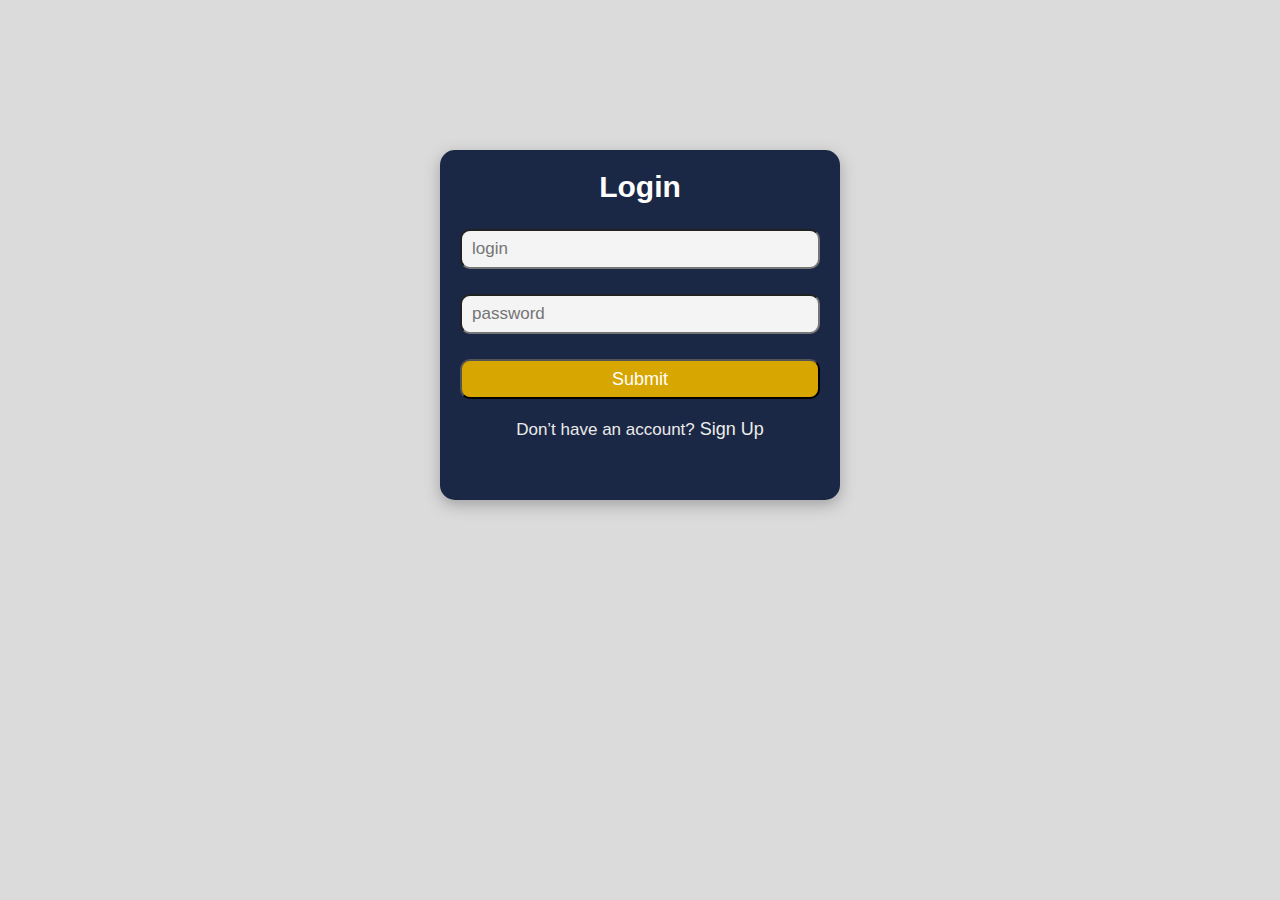
<file: index.html>
<!DOCTYPE html>
<html lang="en">
<head>
    <meta charset="UTF-8">
    <meta name="viewport" content="width=device-width, initial-scale=1.0">
    <title>Document</title>
    <link rel="stylesheet" href="login/login.css">
</head>
<body>
    <header>
    </header>
    <section>
        <div class="container">
            <h2 class="main__name">Login</h2>
            <input type="text" class="login__input" placeholder="login" id="login">
            <input type="password" class="password__input" placeholder="password" id="password">
            <button class="submit__button" id="login-button">Submit</button>
            <p class="about__register">Don’t have an account?<a href="registration/registration.html"> Sign Up</a></p>
            <p id="error-message" style="color: red;"></p>
        </div>
    </section>
    <script src="login/login.js"></script>
</body>
</html>
</file>
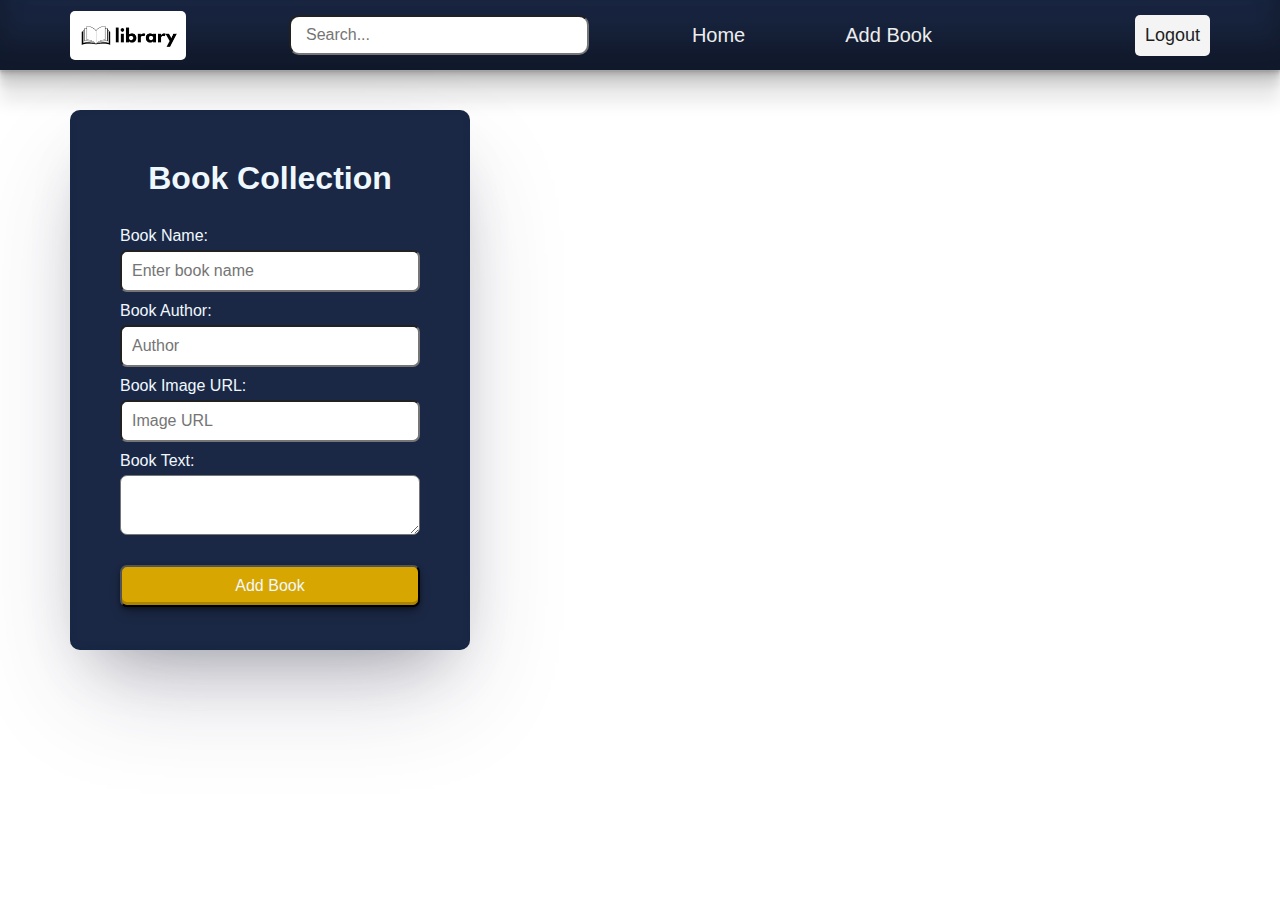
<file: add_page/add.html>
<!DOCTYPE html>
<html lang="en">
<head>
    <meta charset="UTF-8">
    <meta name="viewport" content="width=device-width, initial-scale=1.0">
    <title>Add Book</title>
    <link rel="stylesheet" href="add.css">
</head>
<body>
    <header>
        <div class="header_container">
            <a href="../main_page/main.html" class="logo"><img src="../images/images.png" alt="Logo"></a>
            <input list="bookSuggestions" type="search" class="search" placeholder="Search..." id="searchInput">
            <datalist id="bookSuggestions"></datalist>
            <div class="nav__bar">
                <p><a href="../main_page/main.html">Home</a></p>
                <p><a href="../add_page/add.html">Add Book</a></p>
            </div>
            <div class="login__button">
                <a href="../index.html">Logout</a>
            </div>
        </div>
    </header>

    <section class="main__section">
        <div class="for__flex">
            <h1 class="about__book">Book Collection</h1>
            <form id="bookForm">
                <label for="bookName">Book Name:</label>
                <input type="text" id="bookName" placeholder="Enter book name" required />

                <label for="bookAuthor">Book Author:</label>
                <input type="text" id="bookAuthor" placeholder="Author" required />

                <label for="bookImage">Book Image URL:</label>
                <input type="text" id="bookImage" name="bookImage" placeholder="Image URL" required>

                <label for="bookDescription">Book Text:</label>
                <textarea id="bookDescription" name="bookDescription" required></textarea>

                <button type="submit" class="book__add__button">Add Book</button>
            </form>
        </div>

        <div id="bookList"></div>
    </section>

    <script src="add.js"></script>
</body>
</html>
</file>
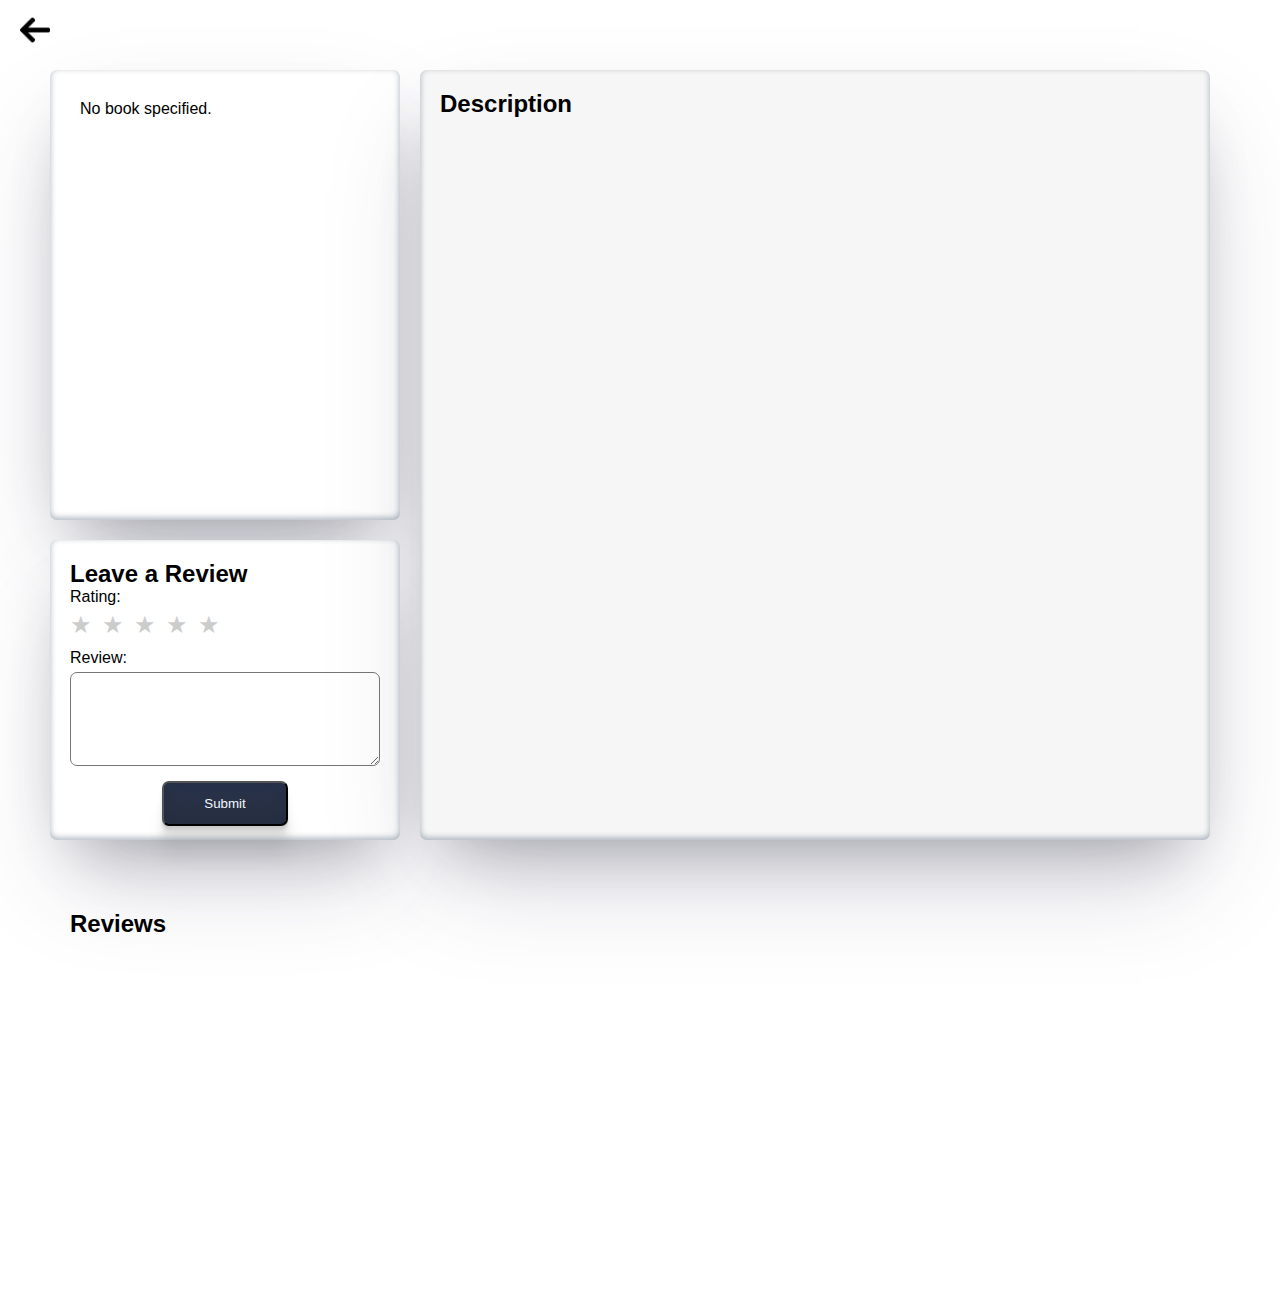
<file: add_page/book.html>
<!DOCTYPE html>
<html lang="en">
<head>
    <meta charset="UTF-8">
    <meta name="viewport" content="width=device-width, initial-scale=1.0">
    <title>Book Details</title>
    <link rel="stylesheet" href="book.css">
</head>
<body>
    <div class="go__back">
        <a href="add.html"><img src="../images/arrow.png" alt="" width="30px"></a>
    </div>
    <section class="book__section">
        <div class="main">
            <div class="book-details container" id="bookDetails">
                <!-- Book details will be dynamically added here -->
            </div>

            <div class="review-form container">
                <h2>Leave a Review</h2>
                <form id="reviewForm">
                    <label for="rating">Rating:</label>
                    <div class="star-rating" id="starRating">
                        <span class="star" data-value="1">&#9733;</span>
                        <span class="star" data-value="2">&#9733;</span>
                        <span class="star" data-value="3">&#9733;</span>
                        <span class="star" data-value="4">&#9733;</span>
                        <span class="star" data-value="5">&#9733;</span>
                    </div>

                    <label for="review">Review:</label>
                    <textarea id="review" rows="4" required></textarea>

                    <button type="submit" class="button__submit__review">Submit</button>
                </form>
            </div>
        </div>

        <div class="description">
            <h2>Description</h2>
            <div id="descriptionList">
                <!-- Description will be dynamically added here -->
            </div>
        </div>

    </section>
    <section class="section__main2">
        <div class="reviews">
            <h2>Reviews</h2>
            <div id="reviewsList">
                <!-- Reviews will be dynamically added here -->
            </div>
        </div>
    </section>
    <script src="book.js"></script>
</body>
</html>
</file>
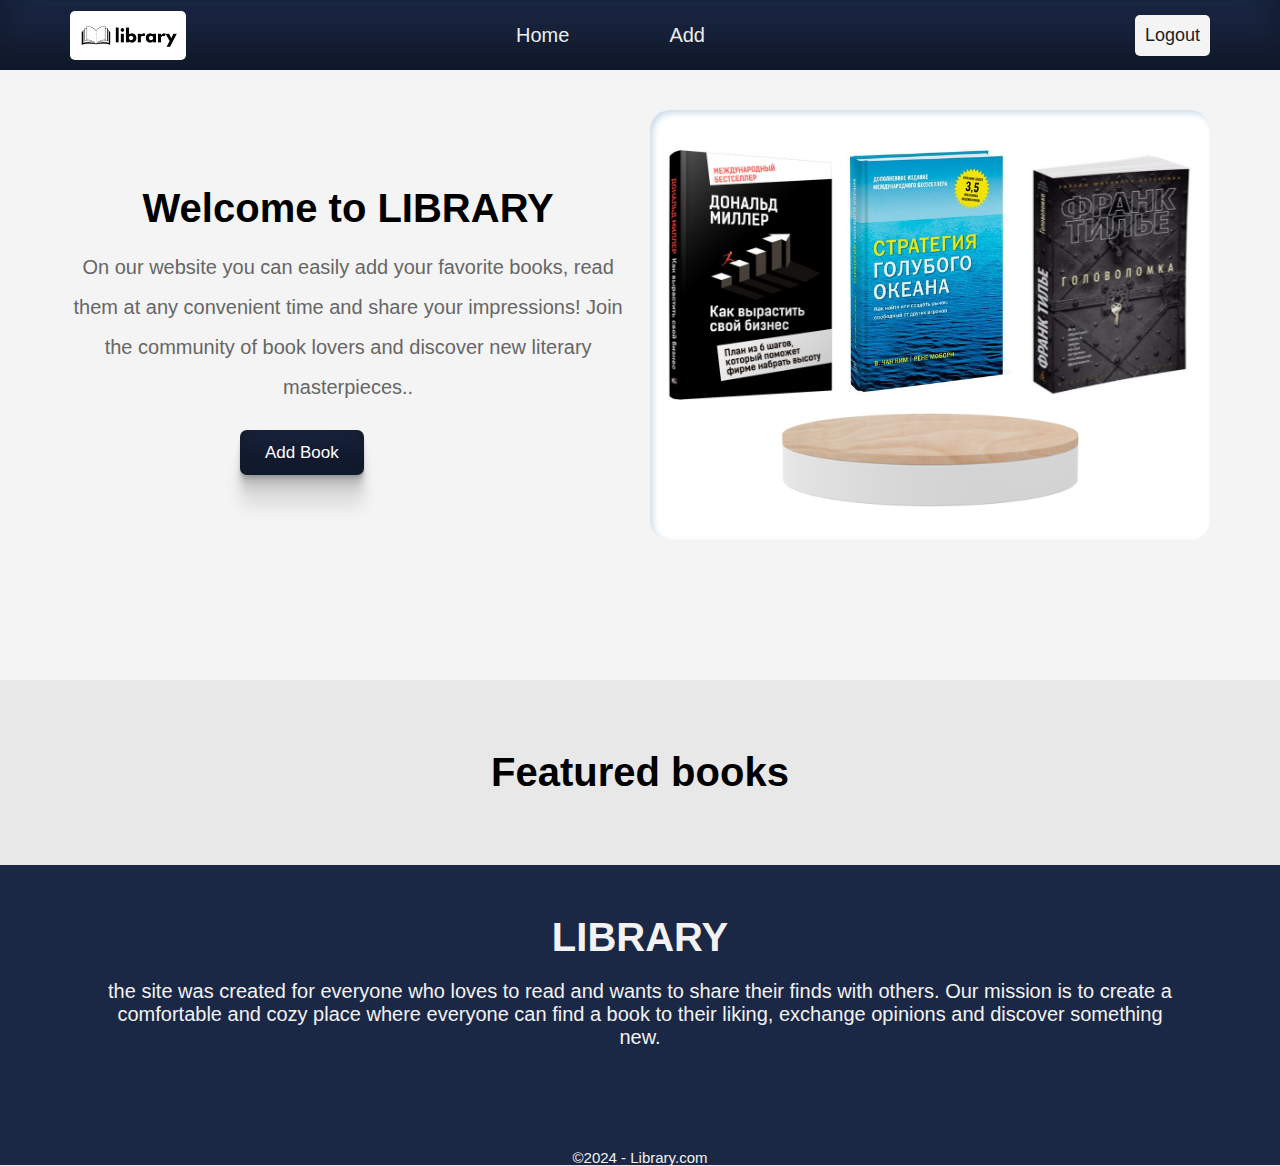
<file: main_page/main.html>
<!DOCTYPE html>
<html lang="en">
<head>
    <meta charset="UTF-8">
    <meta name="viewport" content="width=device-width, initial-scale=1.0">
    <title>Library.com</title>
    <link rel="icon" href="../images/images.png" type="image/icon type" style="border-radius: 15px;">
    <link rel="stylesheet" href="main.css">
    <link rel="stylesheet" href="https://cdn.jsdelivr.net/npm/swiper@11/swiper-bundle.min.css"/>
    <link rel="stylesheet" href="https://cdnjs.cloudflare.com/ajax/libs/font-awesome/4.7.0/css/font-awesome.min.css">
</head>
<body>
    <header>
        <div class="header_container">
            <div class="logo"><img src="../images/images.png" alt=""></div>
            <div class="nav__bar">
                <p><a href="../main_page/main.html">Home</a></p>
                <p><a href="../add_page/add.html">Add</a></p>
            </div>
            <div class="login__button"><a href="../index.html">Logout</a></div>
        </div>
    </header>
    <section class="home">
        <div class="row">
            <div class="content">
                <h3>Welcome to LIBRARY</h3>
                <p>On our website you can easily add your favorite books, read them at any convenient time and share your impressions! Join the community of book lovers and discover new literary masterpieces..</p>
                <a href="../add_page/add.html" class="btn__shop btn">Add Book</a>
            </div>
            <div class="swiper books-slider">
                <div class="swiper-wrapper">
                    <a href="" class="swiper-slide"><img src="../images/book1.jpg" alt=""></a>
                    <a href="" class="swiper-slide"><img src="../images/book2.jpg" alt=""></a>
                    <a href="" class="swiper-slide"><img src="../images/book3.jpg" alt=""></a>
                    <a href="" class="swiper-slide"><img src="../images/book4.jpg" alt=""></a>
                    <a href="" class="swiper-slide"><img src="../images/book5.jpg" alt=""></a>
                    <a href="" class="swiper-slide"><img src="../images/book6.jpg" alt=""></a>
                    <a href="" class="swiper-slide"><img src="../images/book7.jpg" alt=""></a>
                    <a href="" class="swiper-slide"><img src="../images/book8.jpg" alt=""></a>
                    <a href="" class="swiper-slide"><img src="../images/book9.jpg" alt=""></a>
                </div>
                <img src="../images/stand.png" alt="" class="stand">
            </div>
        </div>
    </section>
    <section class="featured">
        <h2 class="heading"><span>Featured books</span></h2>
        <div class="featured-slider">
            <div class="wrapper" id="bookList">
            </div>
        </div>
    </section>
    <footer>
        <div class="footer__container">
            <h2>LIBRARY</h2>
            <p class="p">the site was created for everyone who loves to read and wants to share their finds with others. Our mission is to create a comfortable and cozy place where everyone can find a book to their liking, exchange opinions and discover something new.</p>
            <!-- <div class="connections">
                <div class="connection">
                    <img src="../images/gmail.png" alt="" width="40px">
                    <h3>galymsakitzhan@gmail.com</h3>
                </div>
                <div class="connection">
                    <img src="../images/phone.png" alt="" width="40px">
                    <h3>8-707-619-56-77</h3>
                </div>
            </div> -->
            <p class="footer__end">©2024 - Library.com</p>
        </div>
    </footer>

    <script src="https://cdn.jsdelivr.net/npm/swiper@11/swiper-bundle.min.js"></script>
    <script src="main.js"></script>
</body>
</html>
</file>
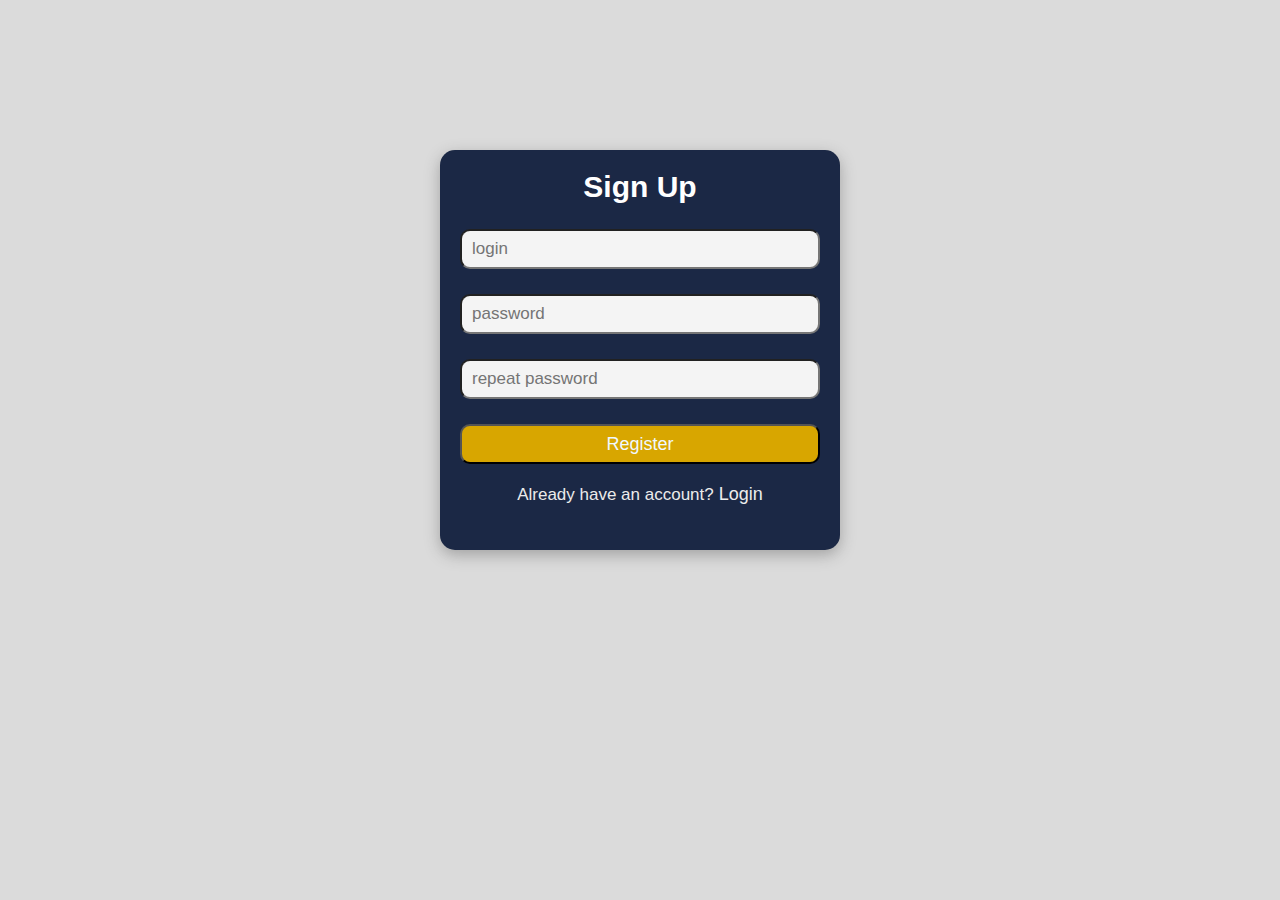
<file: registration/registration.html>
<!DOCTYPE html>
<html lang="en">
<head>
    <meta charset="UTF-8">
    <meta name="viewport" content="width=device-width, initial-scale=1.0">
    <title>Document</title>
    <link rel="stylesheet" href="registration.css">
</head>
<body>
    <header>
    </header>
    <section>
        <div class="container">
            <h2 class="main__name">Sign Up</h2>
            <input type="text" class="login__input" placeholder="login" name="login" id="login">
            <input type="password" class="password__input" placeholder="password" name="password" id="password">
            <input type="password" class="password__input" placeholder="repeat password" name="repeat-password" id="repeat-password">
            <button class="submit__button" id="register-button">Register</button>
            <p class="about__register">Already have an account?<a href="../index.html"> Login</a></p>
        </div>
    </section>
    <script src="registration.js"></script>
</body>
</html>
</file>
<file: login/login.css>
*{
    box-sizing: border-box;
    margin: 0;
    padding: 0;
}
body{
    background-color: rgb(219, 219, 219);
}

.container{
    display: flex;
    flex-direction: column;
    width:400px;
    height: 350px;
    background-color: #1B2845;
    margin: 150px auto;
    border-radius: 15px;
    padding: 20px;
    font-size: 20px;
    font-family:sans-serif;
    box-shadow: rgba(58, 58, 58, 0.35) 0px 5px 15px;
}

.main__name{
    color: white;
    display: flex;
    justify-content: center;
}

.login__input, .password__input{
    width: 100%;
    height: 40px;
    margin-top: 25px;
    border-radius: 10px;
    padding-left: 10px;
    background-color: rgb(244, 244, 244);
    font-size: 17px;
}

.container .submit__button{
    margin-top: 25px;
    height: 40px;
    border-radius: 10px;
    font-weight: 530;
    color: white;
    font-size: 18px;
    background-color: rgb(216, 166, 0);
}


.container .submit__button:hover{
    box-shadow: 0px 2px 5px 0px rgba(163, 163, 163, 0.5);
}

.about__register{
    font-size: 17px;
    margin: 20px auto;
    color: rgb(235, 235, 235);
}

.about__register a{
    color: aliceblue;
    text-decoration: none;
    font-size: 18px;
    color: rgb(237, 237, 237);
}

.about__register a:hover{
    color: rgb(84, 162, 245);
}

#error-message{
    margin: 0 auto;

}
</file>
<file: add_page/add.css>
body {
    font-family: Arial, sans-serif;
    margin: 0;
    padding: 0;
    box-sizing: border-box;
}


.header_container{
    height: 70px;
    background-color: #1B2845; 
    display: flex;
    padding: 0 70px 0 70px;
    justify-content: space-between;
    /* border-bottom-left-radius: 7px;
    border-bottom-right-radius: 7px; */
    box-shadow: rgba(0, 0, 0, 0.17) 0px -23px 25px 0px inset, rgba(0, 0, 0, 0.15) 0px -36px 30px 0px inset, rgba(0, 0, 0, 0.1) 0px -79px 40px 0px inset, rgba(0, 0, 0, 0.06) 0px 2px 1px, rgba(0, 0, 0, 0.09) 0px 4px 2px, rgba(0, 0, 0, 0.09) 0px 8px 4px, rgba(0, 0, 0, 0.09) 0px 16px 8px, rgba(0, 0, 0, 0.09) 0px 32px 16px;
}

.header_container .logo{
    display: flex;
    align-items: center;
    cursor: pointer;
}

.header_container .logo img{
    height: 70%;
    border-radius: 5px;
}


.header_container .search {
    margin-top: 15px;
    height: 40px;
    border-radius: 10px;
    padding: 15px;
    box-sizing: border-box;
    width: 300px;
    font-size: 16px;
}

.header_container .nav__bar{
    display: flex;
    align-items: center;
}

.header_container .nav__bar p a{
    margin-right: 100px;
    color: rgb(237, 237, 237);
    font-size: 20px;
    cursor: pointer;
    text-decoration: none;
}   

.header_container .nav__bar p a:hover{
    text-decoration: underline;
}

.header_container .login__button{
    display: flex;
    align-items: center;
    cursor: pointer;
}

.header_container .login__button a{
    padding: 10px;
    color: rgb(30, 30, 30);
    font-size: 18px;
    text-decoration: none;
    background-color: #f4f4f4;
    border-radius: 5px;
}

.header_container .login__button a:hover{
    background-color:rgb(30, 30, 30);
    color:#f4f4f4;
}


h1 {
    margin-top: 20px;
}

form {
    margin-bottom: 20px;
    display: flex;
    flex-direction: column;
    width: 300px;
}

label {
    margin-top: 10px;
}

input, textarea, button {
    margin-top: 5px;
    padding: 10px;
    font-size: 16px;
}

#bookList {
    display: flex;
    flex-wrap: wrap;
    gap: 20px;
    justify-content: start;
    width: 80%;
}

.book {
    background-color: #ffffff;
    cursor: pointer;
    margin: 38px 18px 0px 18px;
    width: 265px;
    height: 380px;
    border-radius: 10px;
    padding: 5px;
    box-shadow: rgba(0, 0, 0, 0.25) 0px 54px 55px, rgba(0, 0, 0, 0.12) 0px -12px 30px, rgba(0, 0, 0, 0.12) 0px 4px 6px, rgba(0, 0, 0, 0.17) 0px 12px 13px, rgba(0, 0, 0, 0.09) 0px -3px 5px;
}

.book img {
    max-width: 250px;
    height: 250px;
    border-radius: 5px;
    margin: 30px auto;
    display: flex;
    flex-direction: column;
    justify-content: center;
}

#bookDetails {
    display: flex;
    flex-direction: column;
    /* align-items: sta; */
    margin-top: 50px;
}


#bookDetails h2 {
    margin-top: 20px;

}

#bookDetails p {
    margin-top: 10px;
    width: 80%;
    text-align: center;
}


.for__flex{
    margin:40px 20px 0 0;
    padding: 50px;
    display: flex;
    flex-direction: column;
    gap: 20px;
    background-color: #1B2845;
    width: 300px;
    height: 440px;
    border-radius: 10px;
    color: aliceblue;
    box-shadow: rgba(50, 50, 93, 0.25) 0px 50px 100px -20px, rgba(0, 0, 0, 0.3) 0px 30px 60px -30px, rgba(10, 37, 64, 0.35) 0px -2px 6px 0px inset;
}

.about__book{
    margin: 0 auto;
}

.main__section{
    display: flex;
    padding: 0 40px 0 70px;
}

#bookName, #bookAuthor{
    border-radius: 7px;
}

#bookImage{
    border-radius: 7px;
}

#bookDescription{
    border-radius: 7px;
}

.book__add__button{
    margin-top: 30px;
    border-radius: 7px;
    background-color: rgb(216, 166, 0);
    color: aliceblue;
    box-shadow: rgba(0, 0, 0, 0.4) 0px 2px 4px, rgba(0, 0, 0, 0.3) 0px 7px 13px -3px, rgba(0, 0, 0, 0.2) 0px -3px 0px inset;    
}

.add__book__name{
    display: flex;
    justify-content: center;
    /* margin: 0 20px 0 0; */
    padding: 0;
    font-size: 20px;
}

.add__book__author{
    display: flex;
    justify-content: center;
}
</file>
<file: add_page/book.css>
* {
    box-sizing: border-box;
    padding: 0;
    margin: 0;
    font-family: sans-serif;
}

body {
    background-color: rgb(255, 255, 255);
}

.book__section{
    display: flex;
    justify-content: center;
    padding: 50px;
}

#bookDetails {
    width: 350px;
    height: 450px;
    display: block;
    margin-top: 20px;
    background-color: rgb(255, 255, 255);
    box-shadow: rgba(50, 50, 93, 0.25) 0px 50px 100px -20px, rgba(0, 0, 0, 0.3) 0px 30px 60px -30px, rgba(10, 37, 64, 0.35) 0px -2px 6px 0px inset;
    border-radius: 7px;
    padding: 30px;
}

.book_photo_name {
    display: flex;
    flex-direction: column;
    align-items: start;
}

.image__book {
    margin: 0 auto;
    height: 300px;
    display: flex;
}

.name__book {
    font-size: 35px;
    display: flex;
    margin: 10px auto;
    color: rgb(24, 24, 24);
    text-align: center;
}

.text__book {
    color: rgb(36, 36, 36);
}

.description{
    background-color: rgb(246, 246, 246);
    box-shadow: rgba(50, 50, 93, 0.25) 0px 50px 100px -20px, rgba(0, 0, 0, 0.3) 0px 30px 60px -30px, rgba(10, 37, 64, 0.35) 0px -2px 6px 0px inset;
    width: 1000px;
    min-height: 700px;
    margin: 20px 20px 0 20px;
    border-radius: 7px;
}

.review-form {
    margin: 20px 0 0 0;
    background-color: rgb(255, 255, 255);
    height: 300px;
    border-radius: 7px;
    padding: 20px;
    box-shadow: rgba(50, 50, 93, 0.25) 0px 50px 100px -20px, rgba(0, 0, 0, 0.3) 0px 30px 60px -30px, rgba(10, 37, 64, 0.35) 0px -2px 6px 0px inset;
}

.review-form h2, .reviews h2 {
    margin: 0 auto;
}

.review-form form {
    display: flex;
    flex-direction: column;
}

.review-form label {
    margin-bottom: 5px;
}

.review-form .star-rating {
    display: flex;
    gap: 10px;
    cursor: pointer;
    margin-bottom: 10px;
}

.review-form .star {
    font-size: 24px;
    color: #ccc;
}

.review-form .star.selected,
.review-form .star:hover,
.review-form .star:hover ~ .star {
    color: gold;
}

.review-form textarea {
    margin-bottom: 10px;
}

.review-form button {
    align-self: flex-start;
}

.reviews {
    margin-top: 20px;
}

.review {
    border-bottom: 1px solid #ccc;
    padding: 10px 0;
}

.review p {
    margin: 5px 0;
}

.rating__stars{
    color: rgb(244, 227, 0);
}

#review{
    width: 100%;
    margin: 0 auto;
    border-radius: 7px;
    padding: 10px;
    font-size: 16px;
}

.star {
    font-size: 2rem;
    cursor: pointer;
}
.selected {
    color: yellow;
}

#descriptionList{
    padding: 0 20px 0 20px;
}

.button__submit__review{
    padding: 13px 40px;
    border-radius: 7px;
    background-color: #1B2845;;
    box-shadow: rgba(0, 0, 0, 0.17) 0px -23px 25px 0px inset, rgba(119, 119, 119, 0.15) 0px -36px 30px 0px inset, rgba(96, 96, 96, 0.1) 0px -79px 40px 0px inset, rgba(104, 104, 104, 0.06) 0px 2px 1px, rgba(88, 88, 88, 0.09) 0px 4px 2px, rgba(109, 109, 109, 0.09) 0px 8px 4px, rgba(129, 129, 129, 0.09) 0px 16px 8px, rgba(112, 112, 112, 0.09) 0px 32px 16px;
    margin: 15px auto;
    color: aliceblue;
}

.section__main2{
    padding: 0 70px 0 70px;
    min-height: 400px;
    border-radius: 5px;
}



.description h2{
    padding: 20px;
}

.go__back{
    position: absolute;
    top: 15px;
    left: 20px;
}
</file>
<file: main_page/main.css>
*{
    box-sizing: border-box;
    margin: 0;
    padding: 0
}

body{
    background-color: #e8e8e8; 
    font-family:sans-serif;
}

.header_container{
    width: 100%;
    height: 70px;
    background-color: #1B2845; 
    display: flex;
    padding: 0 70px 0 70px;
    justify-content: space-between;
    box-shadow: rgba(0, 0, 0, 0.17) 0px -23px 25px 0px inset, rgba(0, 0, 0, 0.15) 0px -36px 30px 0px inset, rgba(0, 0, 0, 0.1) 0px -79px 40px 0px inset, rgba(0, 0, 0, 0.06) 0px 2px 1px, rgba(0, 0, 0, 0.09) 0px 4px 2px, rgba(0, 0, 0, 0.09) 0px 8px 4px, rgba(0, 0, 0, 0.09) 0px 16px 8px, rgba(0, 0, 0, 0.09) 0px 32px 16px;
}

.header_container .logo{
    display: flex;
    align-items: center;
    cursor: pointer;
}

.header_container .logo img{
    height: 70%;
    border-radius: 5px;
}


.header_container .search {
    margin-top: 15px;
    height: 40px;
    border-radius: 10px;
    padding: 15px;
    box-sizing: border-box;
    width: 300px;
    font-size: 16px;
}

.header_container .nav__bar{
    display: flex;
    align-items: center;
}

.header_container .nav__bar p a{
    margin-right: 100px;
    color: rgb(237, 237, 237);
    font-size: 20px;
    cursor: pointer;
    text-decoration: none;
}

.header_container .nav__bar p a:hover{
    text-decoration: underline;
}

.header_container .login__button{
    display: flex;
    align-items: center;
    cursor: pointer;
}

.header_container .login__button a{
    padding: 10px;
    color: rgb(30, 30, 30);
    font-size: 18px;
    text-decoration: none;
    background-color: #f4f4f4;
    border-radius: 5px;
}

.header_container .login__button a:hover{
    background-color:rgb(30, 30, 30);
    color:#f4f4f4;
}

.home{
    min-height: 610px;
    padding: 40px 70px 40px 70px;
    background: #f4f4f4;
}

.home .row{
    display: flex;
    align-items: center;
    gap: 1.5rem;
}

.home .row .content{
    flex: 1 1 42rem;
    text-align: start;
}

.home .row .content h3{
    font-weight: 700;
}

.home .row .content p{
    text-align: center;
    margin-bottom: 20px;
}


.home .row .books-slider{
    flex: 1 1 42rem;
    text-align: center;
    motion-path: 2rem;
    background-color: #ffffff;
    padding: 40px 10px 20px 10px;
    border-radius: 20px;
    box-shadow: rgb(204, 219, 232) 3px 3px 6px 0px inset, rgba(255, 255, 255, 0.5) -3px -3px 6px 1px inset;
}

.home .row .books-slider a img{
    height: 250px;
}

.home .row .books-slider a:hover img{
    transform: scale(.9);
}

.home .row .books-slider .stand{
    width: 60%;
}

.home .row .content h3{
    color: black;
    font-size: 40px;
    text-align: center;
}

.home .row .content p{
    color: #666;
    font-size: 20px;
    line-height: 2;
    padding: 1rem 0;
}


.btn__shop{
    padding: 13px 25px;
    border-radius: 7px;
    background-color: #1B2845;
    margin: 20px 170px;
    text-decoration: none;
    font-size: 17px;
    color: #ffffff;
    box-shadow: rgba(0, 0, 0, 0.17) 0px -23px 25px 0px inset, rgba(0, 0, 0, 0.15) 0px -36px 30px 0px inset, rgba(0, 0, 0, 0.1) 0px -79px 40px 0px inset, rgba(0, 0, 0, 0.06) 0px 2px 1px, rgba(0, 0, 0, 0.09) 0px 4px 2px, rgba(0, 0, 0, 0.09) 0px 8px 4px, rgba(0, 0, 0, 0.09) 0px 16px 8px, rgba(0, 0, 0, 0.09) 0px 32px 16px;
}

.featured{
    padding: 50px;
}

.heading{
    font-size: 40px;
    display: flex;
    justify-content: center;
    padding: 20px;
}

.wrapper{
    display: grid;
    grid-template-columns: repeat(4, 1fr);
    gap: 20px;
}

.btn__shop a{
    text-decoration: none;
    font-size: 17px;
    color: #ffffff;

}

.box img{
    height: 270px;
}

.box{
    background-color: #ffffff;
    cursor: pointer;
    margin: 20px;
    width: 300px;
    height: 400px;
    padding: 50px;
    border-radius: 10px;
    box-shadow: rgba(0, 0, 0, 0.25) 0px 54px 55px, rgba(0, 0, 0, 0.12) 0px -12px 30px, rgba(0, 0, 0, 0.12) 0px 4px 6px, rgba(0, 0, 0, 0.17) 0px 12px 13px, rgba(0, 0, 0, 0.09) 0px -3px 5px;
    /* box-shadow: rgba(0, 0, 0, 0.17) 0px -23px 25px 0px inset, rgba(0, 0, 0, 0.15) 0px -36px 30px 0px inset, rgba(0, 0, 0, 0.1) 0px -79px 40px 0px inset, rgba(0, 0, 0, 0.06) 0px 2px 1px, rgba(0, 0, 0, 0.09) 0px 4px 2px, rgba(0, 0, 0, 0.09) 0px 8px 4px, rgba(0, 0, 0, 0.09) 0px 16px 8px, rgba(0, 0, 0, 0.09) 0px 32px 16px; */
}
.btn__book{
    padding: 13px 25px;
    border-radius: 7px;
    background-color: #1B2845;
    box-shadow: rgba(0, 0, 0, 0.17) 0px -23px 25px 0px inset, rgba(119, 119, 119, 0.15) 0px -36px 30px 0px inset, rgba(96, 96, 96, 0.1) 0px -79px 40px 0px inset, rgba(104, 104, 104, 0.06) 0px 2px 1px, rgba(88, 88, 88, 0.09) 0px 4px 2px, rgba(109, 109, 109, 0.09) 0px 8px 4px, rgba(129, 129, 129, 0.09) 0px 16px 8px, rgba(112, 112, 112, 0.09) 0px 32px 16px;
}

.btn__book a{
    font-size: 17px;
    color: #ffffff;
    text-decoration: none;
}

.book__name{
    font-size: 22px;
    color: #232323;
    text-decoration: none;
    margin: 15px auto;
    text-align: center;
    font-weight: 600;
}

#bookList{
    display: grid;
    grid-template-columns: 1,4fr;
}

.box{
    margin: 20px auto;
    display: flex;
    flex-direction: column;
    justify-content: center;

}


.footer__container{
    background-color: #1B2845;
    height: 300px;
    padding: 50px 100px;
    color: #f2f2f2;
    text-align: center;
}

.footer__container h2{
    font-size: 40px;
}

.footer__container .p{
    margin: 20px 0 0 0;
    font-size: 20px;
    text-align: center;
}

.connection{
    color: #ffffff;
    display: flex;
    margin: 25px;
}

.connection h3{
    margin: 10px;
}

.footer__end{
    margin-top: 100px;
    font-size: 15px;
}

.stand{
    width: 500px;
}

@media (min-width: 1250px) and (max-width: 1507px) {

}
</file>
<file: registration/registration.css>
*{
    box-sizing: border-box;
    margin: 0;
    padding: 0;
}
body{
    background-color: rgb(219, 219, 219);
}

.container{
    display: flex;
    flex-direction: column;
    width:400px;
    height: 400px;
    background-color: #1B2845;
    margin: 150px auto;
    border-radius: 15px;
    padding: 20px;
    font-size: 20px;
    font-family:sans-serif;
    box-shadow: rgba(58, 58, 58, 0.35) 0px 5px 15px;
}

.main__name{
    color: white;
    display: flex;
    justify-content: center;
}

.login__input, .password__input{
    width: 100%;
    height: 40px;
    margin-top: 25px;
    border-radius: 10px;
    padding-left: 10px;
    background-color: rgb(244, 244, 244);
    font-size: 17px;
}

.container .submit__button{
    margin-top: 25px;
    height: 40px;
    border-radius: 10px;
    font-size: 18px;
    font-weight: 530;
    background-color: rgb(216, 166, 0);
    color: aliceblue;
}

.container .submit__button:hover{
    box-shadow: 0px 2px 5px 0px rgba(163, 163, 163, 0.5);
}

.about__register{
    font-size: 17px;
    margin: 20px auto;
    color: rgb(235, 235, 235);
}

.about__register a{
    color: aliceblue;
    text-decoration: none;
    font-size: 18px;
    color: rgb(237, 237, 237);
}

.about__register a:hover{
    color: rgb(84, 162, 245);
}
</file>
